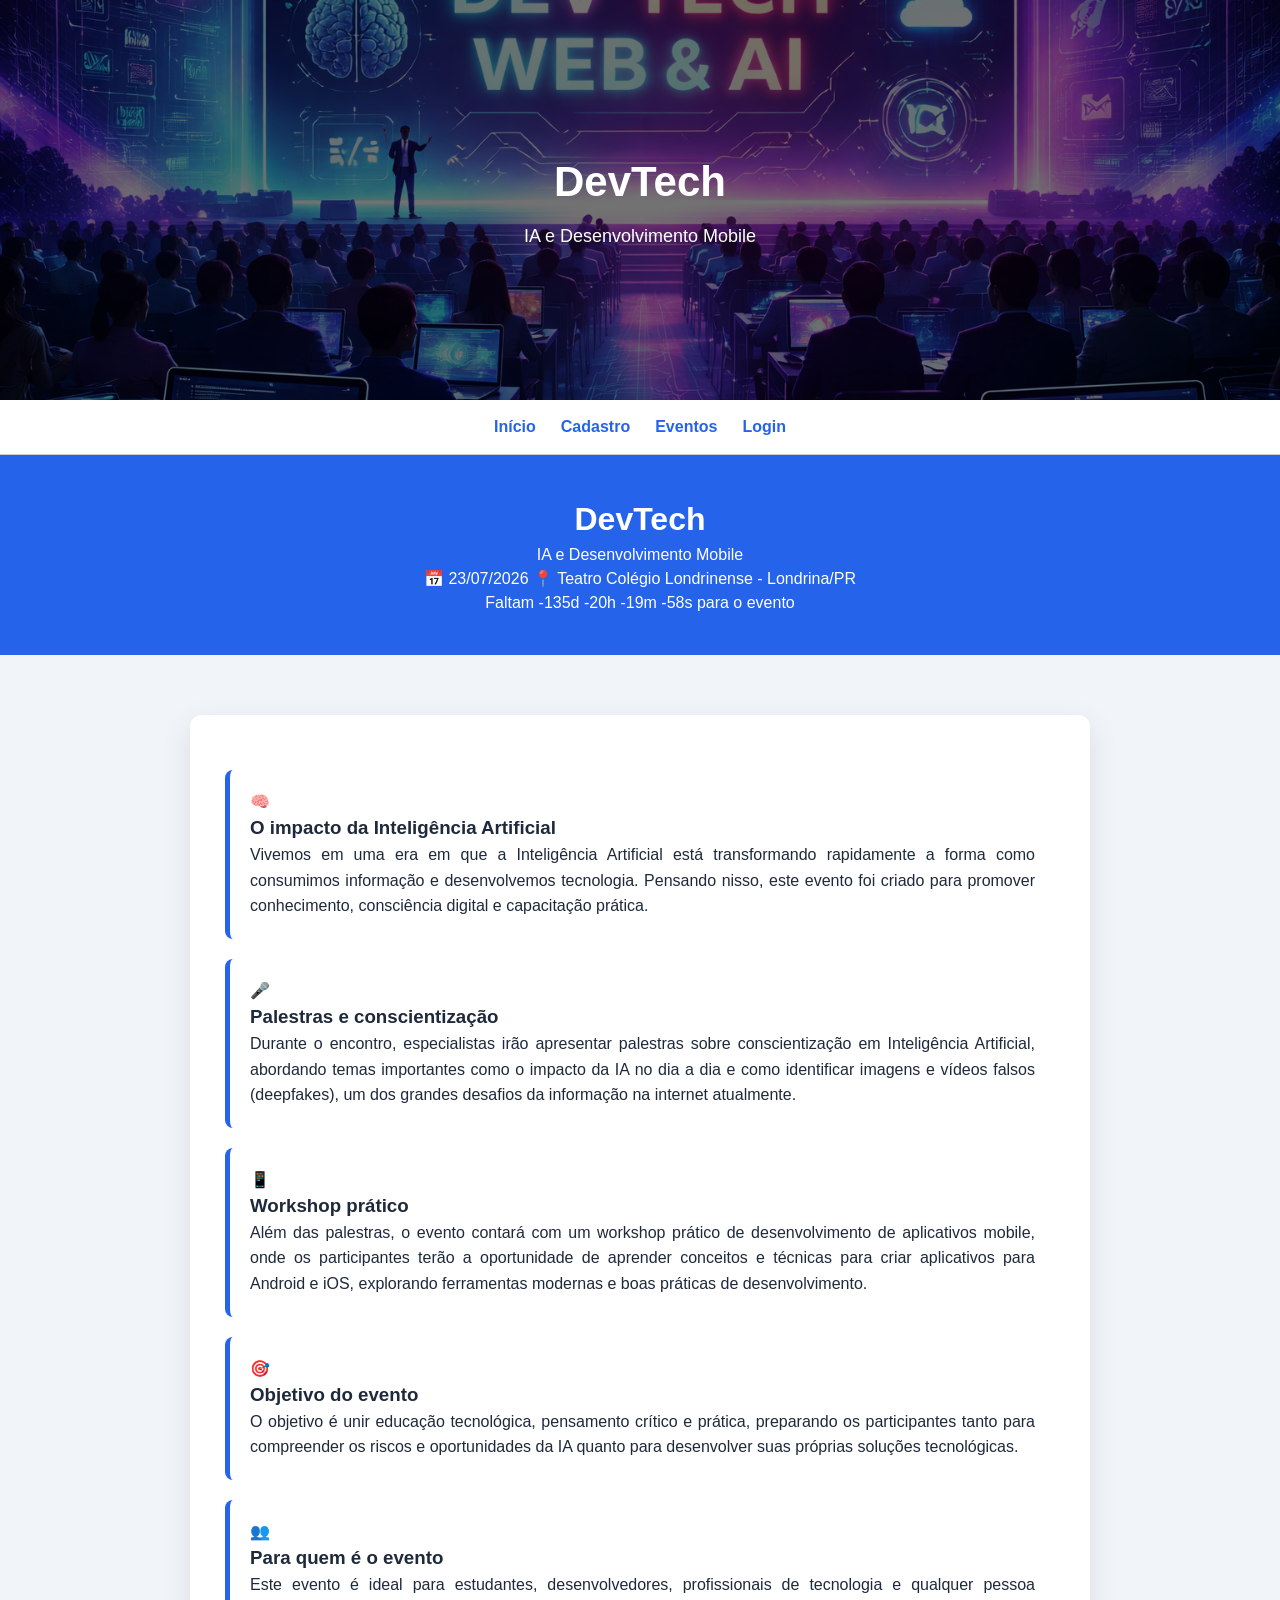
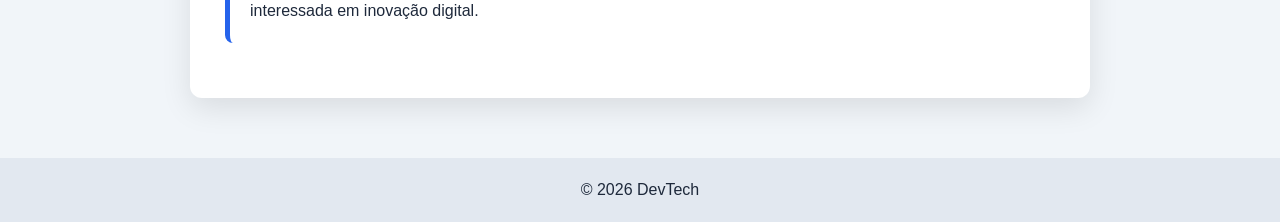
<file: index.html>
<!DOCTYPE html>
<html lang="pt-br">

    <div class="banner">
        <div class="banner-overlay">
            <h1>DevTech</h1>
            <p>IA e Desenvolvimento Mobile</p>
        </div>
    </div>
    
    <head>
        <meta charset="UTF-8">
        <meta name="viewport" content="width=device-width, initial-scale=1.0">
        
        <title>DevTech - Início</title>
        
        <link rel="stylesheet" href="assets/css/style.css">
        <link rel="icon" type="image/png" href="assets/img/logo.png">
        <link rel="icon" href="assets/img/logo.png">
        <link rel="shortcut icon" href="assets/img/logo.png">
    </head>
    
    <body>
        <nav>
            <a href="index.html">Início</a>
            <a href="Cadastro.html">Cadastro</a>
            <a href="Eventos.html">Eventos</a>
            <a href="Login.html">Login</a>
        </nav>

        <header>
            <h1>DevTech</h1>
            <p>IA e Desenvolvimento Mobile</p>
            
            <div class="info">
                <span>📅 23/07/2026</span>
                <span>📍 Teatro Colégio Londrinense - Londrina/PR</span>
            </div>
            
            <div id="contador"></div>
        </header>
        
        <div class="container">
            <div class="card">
                <div class="icon">🧠</div>
                <div>
                    <h3>O impacto da Inteligência Artificial</h3>
                    <p>Vivemos em uma era em que a Inteligência Artificial está transformando rapidamente 
                        a forma como consumimos informação e desenvolvemos tecnologia. Pensando nisso, 
                        este evento foi criado para promover conhecimento, consciência digital e capacitação prática.
                    </p>
                </div>
            </div>
            
            <div class="card">
                <div class="icon">🎤</div>
                <div>
                    <h3>Palestras e conscientização</h3>
                    <p>Durante o encontro, especialistas irão apresentar palestras sobre conscientização
                        em Inteligência Artificial, abordando temas importantes como o impacto da IA no dia a dia 
                        e como identificar imagens e vídeos falsos (deepfakes), um dos grandes desafios da informação na internet atualmente.
                    </p>
                </div>
            </div>
            
            <div class="card">
                <div class="icon">📱</div>
                <div>
                    <h3>Workshop prático</h3>
                    <p>Além das palestras, o evento contará com um workshop prático de desenvolvimento de aplicativos mobile, 
                        onde os participantes terão a oportunidade de aprender conceitos e técnicas para criar aplicativos 
                        para Android e iOS, explorando ferramentas modernas e boas práticas de desenvolvimento.
                    </p>
                </div>
            </div>

            <div class="card">
                <div class="icon">🎯</div>
                <div>
                    <h3>Objetivo do evento</h3>
                    <p>O objetivo é unir educação tecnológica, pensamento crítico e prática, preparando os participantes 
                        tanto para compreender os riscos e oportunidades da IA quanto para desenvolver suas próprias soluções tecnológicas.
                    </p>
                </div>
            </div>
            <div class="card">
                <div class="icon">👥</div>
                <div>
                    <h3>Para quem é o evento</h3>
                    <p>Este evento é ideal para estudantes, desenvolvedores, profissionais de tecnologia 
                        e qualquer pessoa interessada em inovação digital.
                    </p>
                </div>
            </div>
        </div>
        
        <footer>© 2026 DevTech</footer>
        
        <script src="assets/js/script.js"></script>
    </body>
</html>
</file>
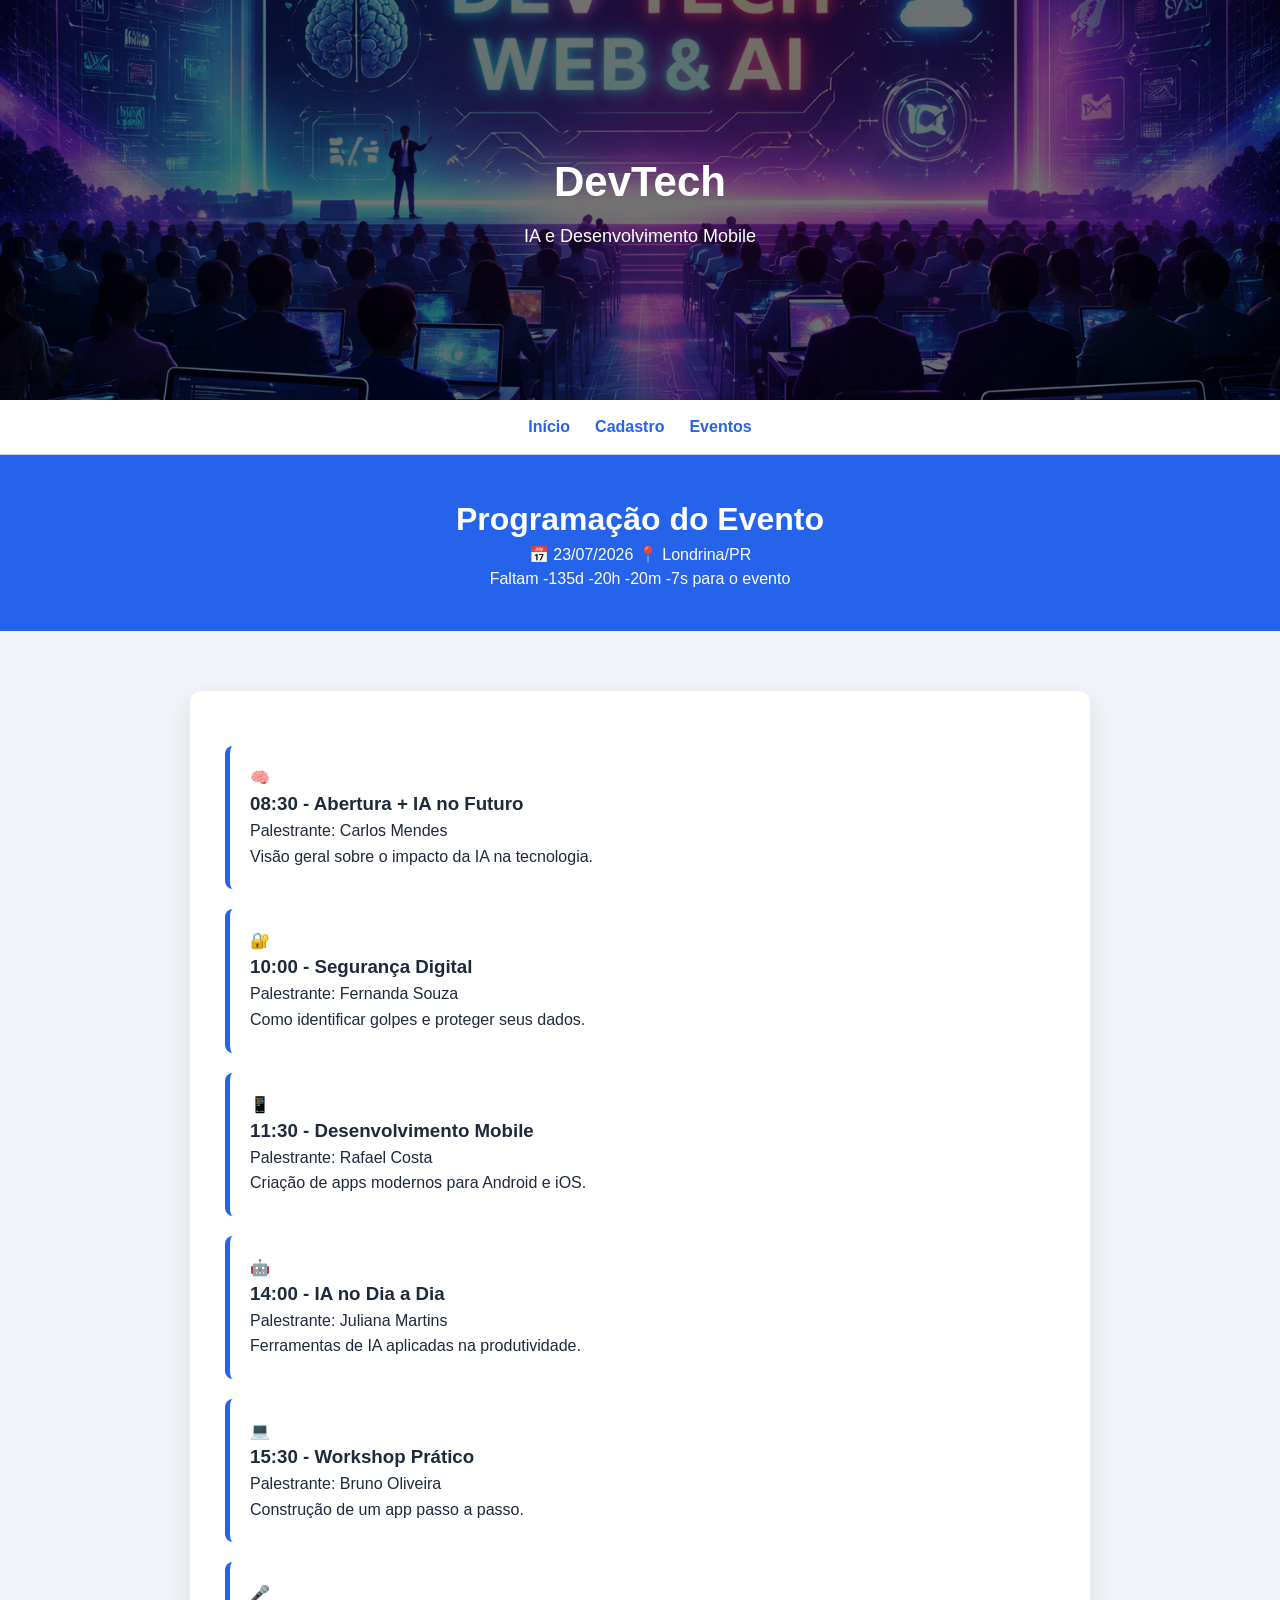
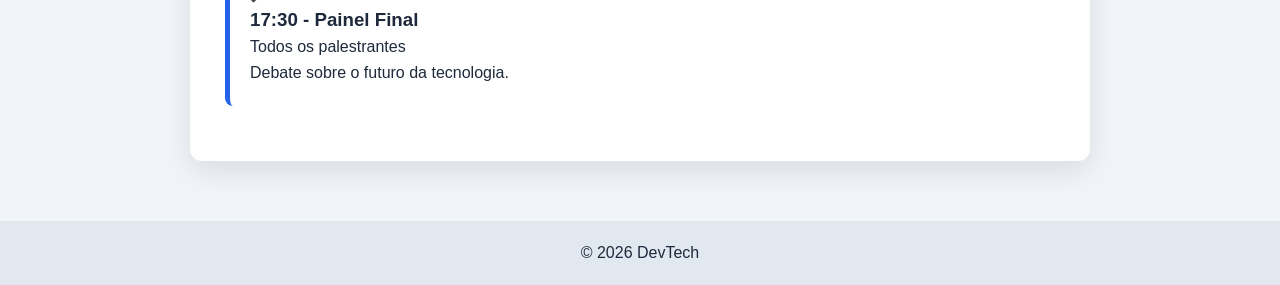
<file: Eventos.HTML>
<!DOCTYPE html>
<html lang="pt-br">

<div class="banner">
    <div class="banner-overlay">
        <h1>DevTech</h1>
        <p>IA e Desenvolvimento Mobile</p>
    </div>
</div>

<head>
    <meta charset="UTF-8">
    <title>Eventos</title>
    <link rel="stylesheet" href="assets/css/style.css">
    <link rel="icon" type="image/png" href="assets/img/logo.png">
    <link rel="icon" href="assets/img/logo.png">
    <link rel="shortcut icon" href="assets/img/logo.png">
</head>
<body>

<nav>
    <a href="index.html">Início</a>
    <a href="Cadastro.HTML">Cadastro</a>
    <a href="Eventos.HTML">Eventos</a>
</nav>

<header>
    <h1>Programação do Evento</h1>

    <div class="info">
        <span>📅 23/07/2026</span>
        <span>📍 Londrina/PR</span>
    </div>

    <div id="contador"></div>
</header>

<div class="container">

    <div class="card">
        <div class="icon">🧠</div>
        <div>
            <h3>08:30 - Abertura + IA no Futuro</h3>
            <p>Palestrante: Carlos Mendes</p>
            <p>Visão geral sobre o impacto da IA na tecnologia.</p>
        </div>
    </div>

    <div class="card">
        <div class="icon">🔐</div>
        <div>
            <h3>10:00 - Segurança Digital</h3>
            <p>Palestrante: Fernanda Souza</p>
            <p>Como identificar golpes e proteger seus dados.</p>
        </div>
    </div>

    <div class="card">
        <div class="icon">📱</div>
        <div>
            <h3>11:30 - Desenvolvimento Mobile</h3>
            <p>Palestrante: Rafael Costa</p>
            <p>Criação de apps modernos para Android e iOS.</p>
        </div>
    </div>

    <div class="card">
        <div class="icon">🤖</div>
        <div>
            <h3>14:00 - IA no Dia a Dia</h3>
            <p>Palestrante: Juliana Martins</p>
            <p>Ferramentas de IA aplicadas na produtividade.</p>
        </div>
    </div>

    <div class="card">
        <div class="icon">💻</div>
        <div>
            <h3>15:30 - Workshop Prático</h3>
            <p>Palestrante: Bruno Oliveira</p>
            <p>Construção de um app passo a passo.</p>
        </div>
    </div>

    <div class="card">
        <div class="icon">🎤</div>
        <div>
            <h3>17:30 - Painel Final</h3>
            <p>Todos os palestrantes</p>
            <p>Debate sobre o futuro da tecnologia.</p>
        </div>
    </div>

</div>



<footer>
    © 2026 DevTech
</footer>

<script src="assets/js/script.js"></script>
</body>
</html>
</file>
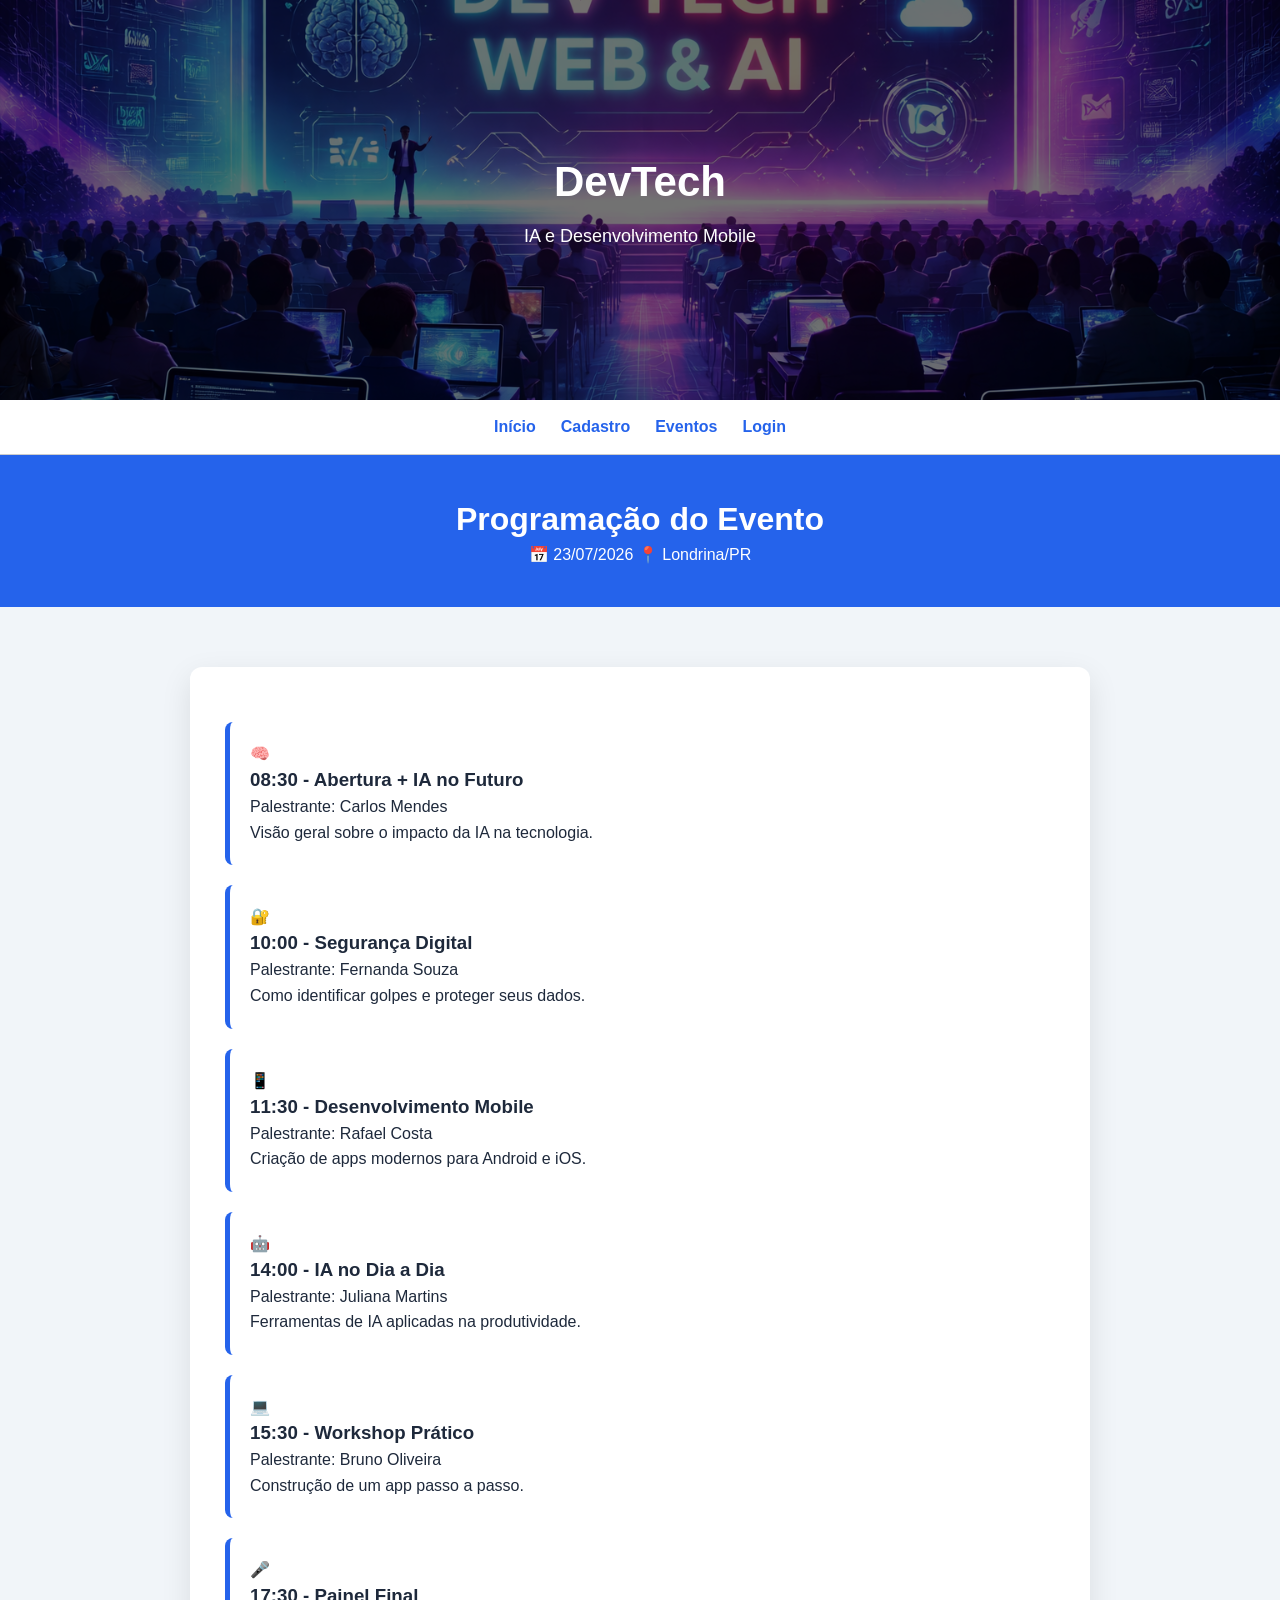
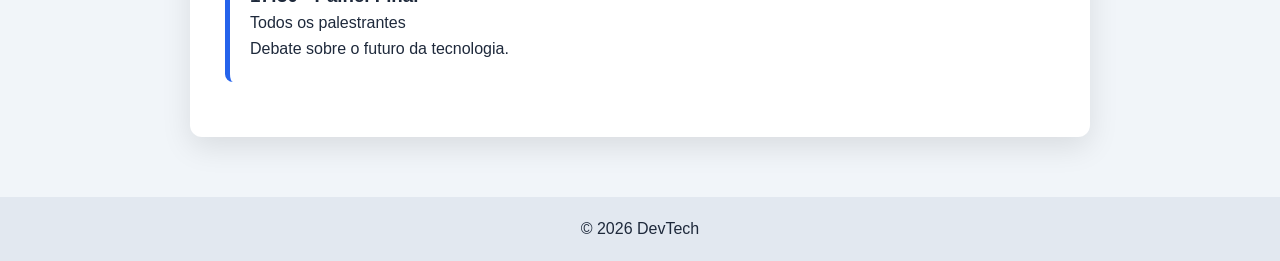
<file: Eventos.html>
<!DOCTYPE html>
<html lang="pt-br">

    <div class="banner">
        <div class="banner-overlay">
            <h1>DevTech</h1>
            <p>IA e Desenvolvimento Mobile</p>
        </div>
    </div>
    <head>
        <meta charset="UTF-8">
        <meta name="viewport" content="width=device-width, initial-scale=1.0">
        
        <title>DevTech - Eventos</title>
        
        <link rel="stylesheet" href="assets/css/style.css">
        <link rel="icon" type="image/png" href="assets/img/logo.png">
        <link rel="icon" href="assets/img/logo.png">
        <link rel="shortcut icon" href="assets/img/logo.png">
    </head>
    
    <body>
        <nav>
            <a href="index.html">Início</a>
            <a href="Cadastro.html">Cadastro</a>
            <a href="Eventos.html">Eventos</a>
            <a href="Login.html">Login</a>
        </nav>
        
        <header>
            <h1>Programação do Evento</h1>
            
            <div class="info">
                <span>📅 23/07/2026</span>
                <span>📍 Londrina/PR</span>
            </div>
        </header>
        
        <div class="container">
            <div class="card">
                <div class="icon">🧠</div>
                <div>
                    <h3>08:30 - Abertura + IA no Futuro</h3>
                    <p>Palestrante: Carlos Mendes</p>
                    <p>Visão geral sobre o impacto da IA na tecnologia.</p>
                </div>
            </div>
            
            <div class="card">
                <div class="icon">🔐</div>
                <div>
                    <h3>10:00 - Segurança Digital</h3>
                    <p>Palestrante: Fernanda Souza</p>
                    <p>Como identificar golpes e proteger seus dados.</p>
                </div>
            </div>

            <div class="card">
                <div class="icon">📱</div>
                <div>
                    <h3>11:30 - Desenvolvimento Mobile</h3>
                    <p>Palestrante: Rafael Costa</p>
                    <p>Criação de apps modernos para Android e iOS.</p>
                </div>
            </div>
            
            <div class="card">
                <div class="icon">🤖</div>
                <div>
                    <h3>14:00 - IA no Dia a Dia</h3>
                    <p>Palestrante: Juliana Martins</p>
                    <p>Ferramentas de IA aplicadas na produtividade.</p>
                </div>
            </div>
            
            <div class="card">
                <div class="icon">💻</div>
                <div>
                    <h3>15:30 - Workshop Prático</h3>
                    <p>Palestrante: Bruno Oliveira</p>
                    <p>Construção de um app passo a passo.</p>
                </div>
            </div>
            
            <div class="card">
                <div class="icon">🎤</div>
                <div>
                    <h3>17:30 - Painel Final</h3>
                    <p>Todos os palestrantes</p>
                    <p>Debate sobre o futuro da tecnologia.</p>
                </div>
            </div>
        </div>
        
        <footer>© 2026 DevTech</footer>
        
        <script src="assets/js/script.js"></script>
    </body>
</html>
</file>
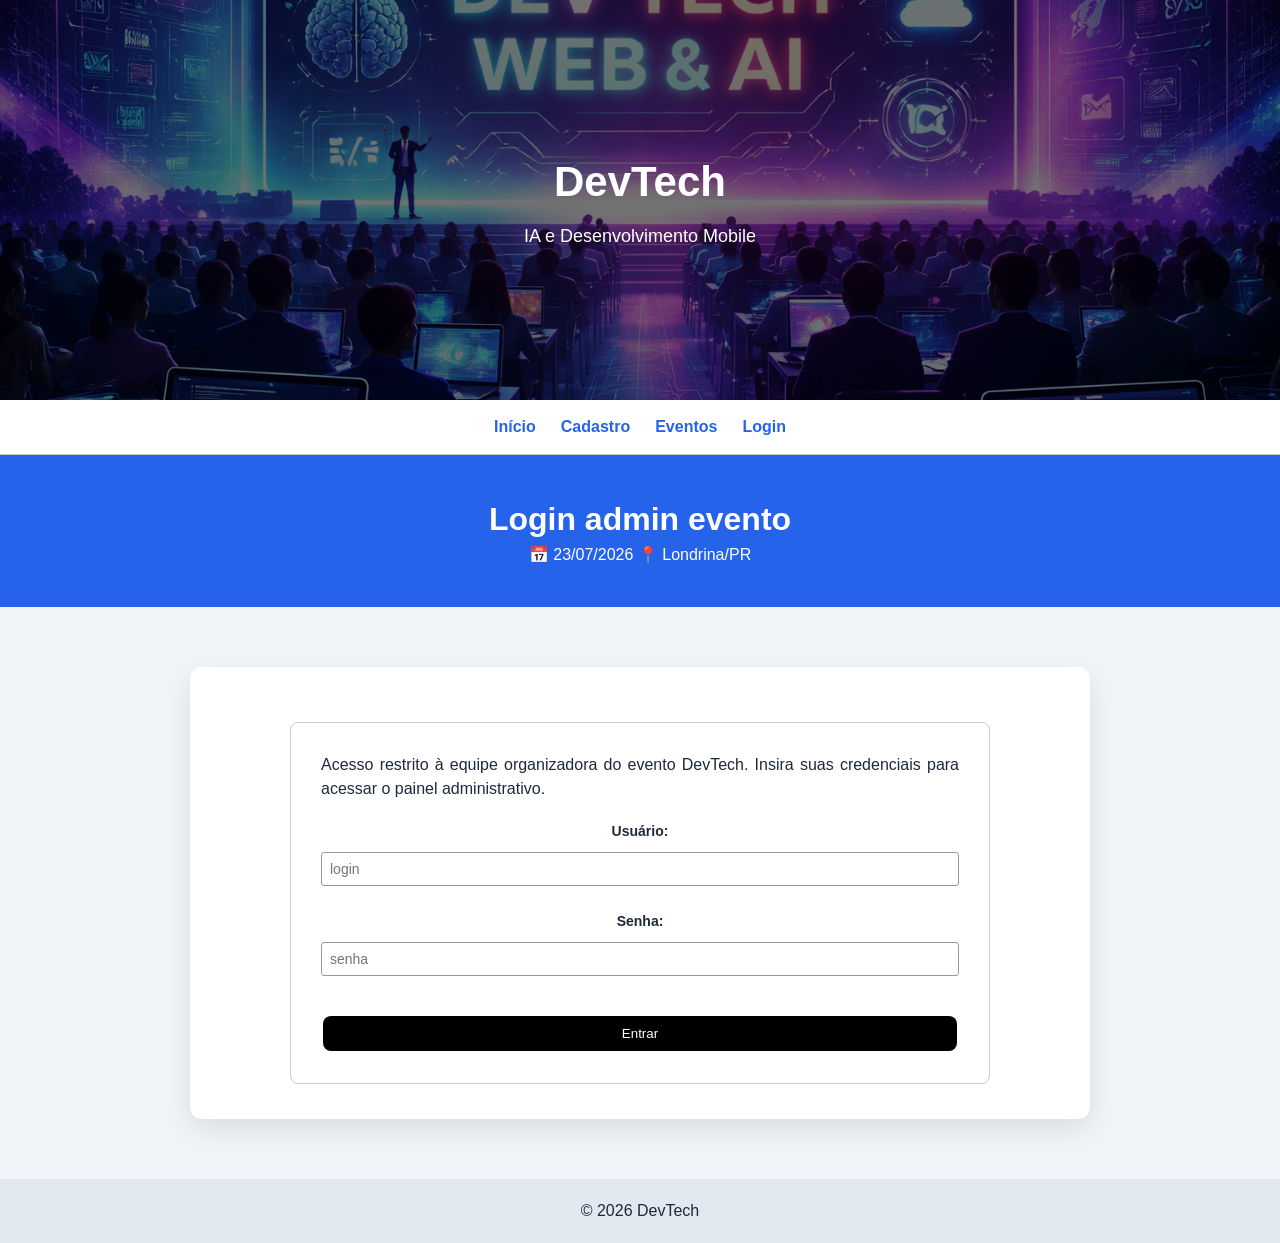
<file: Login.html>
<!DOCTYPE html>
<html lang="pt-br">

    <div class="banner">
        <div class="banner-overlay">
            <h1>DevTech</h1>
            <p>IA e Desenvolvimento Mobile</p>
        </div>
    </div>
    
    <head>
        <meta charset="UTF-8">
        <meta name="viewport" content="width=device-width, initial-scale=1.0">
        
        <title>DevTech - Login</title>
        
        <link rel="stylesheet" href="assets/css/style.css">
        <link rel="icon" type="image/png" href="assets/img/logo.png">
        <link rel="icon" href="assets/img/logo.png">
        <link rel="shortcut icon" href="assets/img/logo.png">
        <link rel="stylesheet" href="assets/css/style.css">
    </head>

    <body>
        <nav>
            <a href="index.html">Início</a>
            <a href="Cadastro.html">Cadastro</a>
            <a href="Eventos.html">Eventos</a>
            <a href="Login.html">Login</a>
        </nav>

        <header>
            <h1>Login admin evento</h1>
            
            <div class="info">
                <span>📅 23/07/2026</span>
                <span>📍 Londrina/PR</span>
            </div>
        </header>
        
        <div class="container">
            <form id="formLogin">
                <p>Acesso restrito à equipe organizadora do evento DevTech.
                    Insira suas credenciais para acessar o painel administrativo.
                </p>
                
                <div class="form-group">
                    <label>Usuário:</label>
                    <input type="text" id="loginUsuario" name="usuario" placeholder="login" required>
                </div>

                <div class="form-group">
                    <label>Senha:</label>
                    <input type="password" id="loginSenha" name="senha" placeholder="senha" required>
                </div>
        
                <div id="mensagemErro"></div>
                
                <button type="submit" id="btnLogin">Entrar</button>
            </form>
        </div>
        
        <footer>© 2026 DevTech</footer>
        
        <script src="assets/js/script.js"></script>
    </body>
</html>
</file>
<file: assets/css/style.css>
*  {
    margin: 0;
    padding: 0;
    box-sizing: border-box;
    font-family: Arial, sans-serif;
}

body {
    background: #f1f5f9;
    color: #1e293b;
}


header {
    background: #2563eb;
    color: white;
    text-align: center;
    padding: 40px;
}

header h1 {
    font-size: 32px;
}


nav {
    background: white;
    display: flex;
    justify-content: center;
    gap: 25px;
    padding: 15px;
    border-bottom: 1px solid #ccc;
}

nav a {
    text-decoration: none;
    color: #2563eb;
    font-weight: bold;
}

nav a:hover {
    color: #1d4ed8;
}


.container {
  max-width: 900px;
  margin: 60px auto;
  padding: 35px;
  background: white;
  border-radius: 12px;
  box-shadow: 0 10px 30px rgba(0,0,0,0.1);
  width: 90%;
}

.container h1 {
  text-align: center;
}


.card {
    background: white;
    padding: 20px;
    margin: 20px 0;
    border-radius: 8px;
    border-left: 5px solid #2563eb;
}

input, select, textarea {
    width: 100%;
    padding: 10px;
    margin: 10px 0;
    border: 1px solid #ccc;
    border-radius: 5px;
}


button {
    background: #2563eb;
    color: white;
    padding: 12px;
    border: none;
    border-radius: 5px;
    cursor: pointer;
}

button:hover {
    background: #1d4ed8;
}


footer {
    text-align: center;
    padding: 20px;
    margin-top: 30px;
    background: #e2e8f0;
}

#contador-footer {
    background: #111827;
    color: #22c55e;
    text-align: center;
    padding: 15px;
    font-weight: bold;
    font-size: 16px;
}


.banner {
    position: relative;
    width: 100%;
    height: 400px;
    background-image: url('../img/banner.png');
    background-size: cover;
    background-position: center;
    background-repeat: no-repeat;
}

.banner::before {
    content: "";
    position: absolute;
    inset: 0;
    background: rgba(0, 0, 0, 0.55);
}

.banner-overlay {
    position: absolute;
    inset: 0;
    display: flex;
    flex-direction: column;
    justify-content: center;
    align-items: center;
    color: white;
    text-align: center;
    padding: 20px;
}

.banner-overlay h1 {
    font-size: 42px;
    margin-bottom: 10px;
}

.banner-overlay p {
    font-size: 18px;
    max-width: 600px;
}

/* FORMULÁRIO PADRÃO ABNT */
form {
    background: white;
    padding: 30px;
    border-radius: 8px;
    max-width: 700px;
    margin: auto;
    box-shadow: none;
    border: 1px solid #ccc;
    display: flex;
    flex-direction: column;
    margin-top: 20px;
    box-shadow: none;
    border: 1px solid #ccc;
}
/* TÍTULO */
form p {
    font-size: 16px;
    margin-bottom: 20px;
    text-align: justify;
}

/* GRUPO DE CAMPOS */
.form-group {
    display: flex;
    flex-direction: column;
    margin-bottom: 15px;
}

/* LABEL */
.form-group label {
    font-weight: bold;
    margin-bottom: auto;
    align-items: auto;
}

/* INPUTS */
.form-group input,
.form-group select,
.form-group textarea {
    padding: 8px;
    border: 1px solid #999;
    border-radius: 3px;
    font-size: 14px;
    align-items: auto;
}

/* RADIO GROUP */
.radio-group {
    margin-top: 5px;
}

.radio-group label {
    font-weight: normal;
    display: block;
    margin-bottom: 5px;
}

/* BOTÃO */
form button {
    margin-top: 15px;
    padding: 10px;
    background: #000;
    color: white;
    border: none;
    cursor: pointer;
}

form button:hover {
    background: #333;
}

body {
    line-height: 1.5;
}

label {
    font-size: 14px;
    margin: auto;
    display: flex;
    align-items: center;
}

.card p {
    text-align: justify;
    line-height: 1.6;
}

.tabela-container{
    width: 90%;
    margin: 0 auto;
    background: white;
    border-radius: 12px;
    display: flex;
    justify-content: center;
    align-items: center;
}

.btnLogin{
   margin-top: 15px;
    padding: 10px;
    background: #000;
    color: white;
    border: none;
    cursor: pointer;
}

.mensagemErro{
    display: none;
    color: #dc2626;
    font-size: 14px;
    margin-top: 8px;
    padding: 10px;
    background: #fef2f2;
    border: 1px solid #fecaca;
    border-radius: 4px;
}

.tabelaInscritos{
    width: 90%;
    margin: 0 auto;
    background: white;
    border-radius: 12px;
    display: flex;
    justify-content: center;
    align-items: center;
}

button{
    border:none;
    cursor:pointer;
    padding:8px;
    border-radius:8px;
    margin:2px;
    transition:0.2s;
    color:white;

    display:flex;
    align-items:center;
    justify-content:center;
}

button svg{
    pointer-events:none;
}

.btn-editar{
    background:#0d6efd;
}

.btn-salvar{
    background:#198754;
}

.btn-excluir{
    background:#dc3545;
}

.btn-cancelar{
    background:#6c757d;
}
</file>
